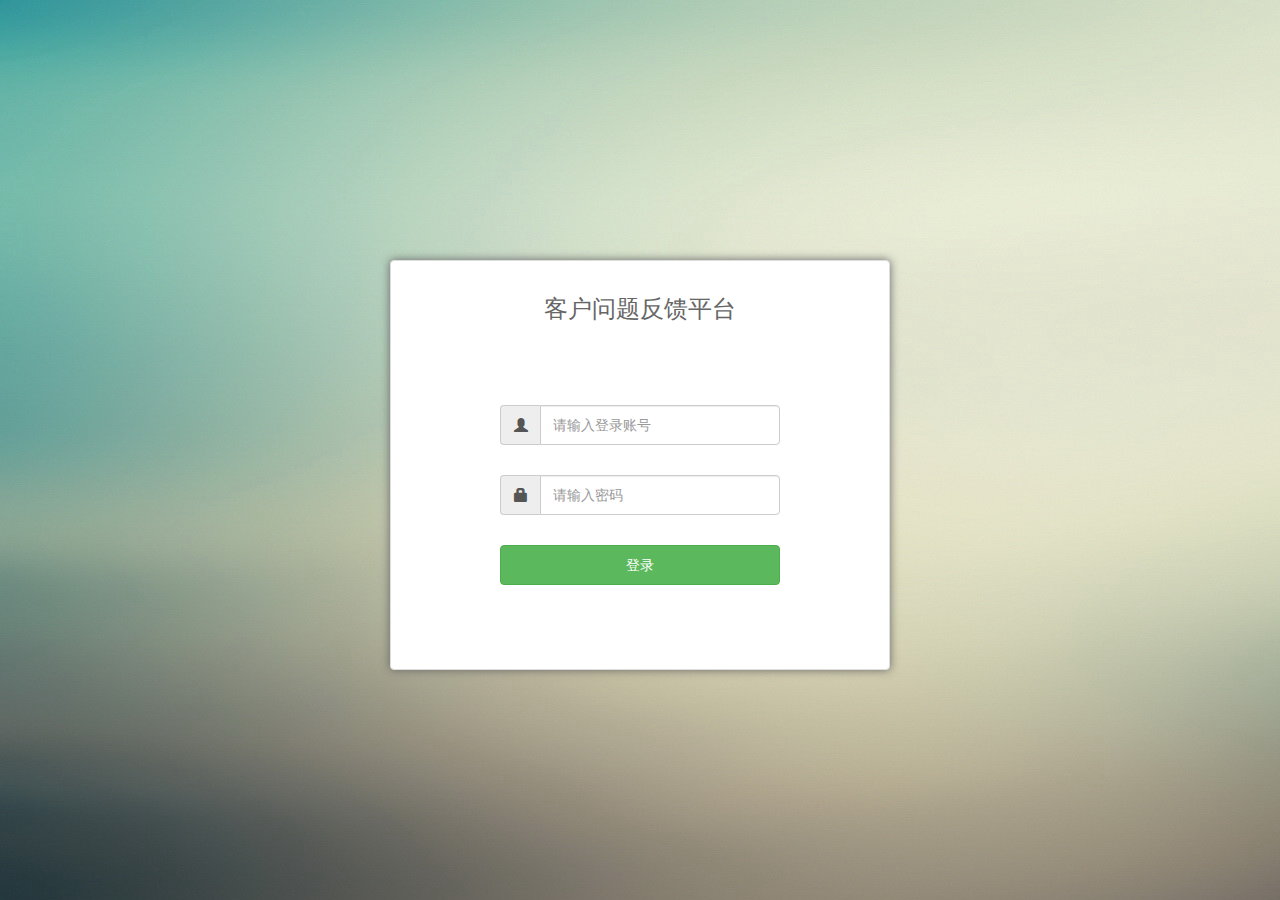
<file: index.html>
<!DOCTYPE html>
<!--[if lt IE 7]>
<html lang="en" ng-app="myApp" class="no-js lt-ie9 lt-ie8 lt-ie7"> <![endif]-->
<!--[if IE 7]>
<html lang="en" ng-app="myApp" class="no-js lt-ie9 lt-ie8"> <![endif]-->
<!--[if IE 8]>
<html lang="en" ng-app="myApp" class="no-js lt-ie9"> <![endif]-->
<!--[if gt IE 8]>
<html lang="en" ng-app="myApp" class="no-js"> <!--<![endif]-->
<html lang="en" ng-app="myApp">
<head>
    <meta charset="UTF-8">
    <meta name="viewport" content="width=device-width, initial-scale=1">
    <link rel="shortcut icon" href="images/logo.jpg" type="image/x-icon"/>
    <link rel="stylesheet" href="styles/lib/bootstrap.css"/>

    <link rel="stylesheet" href="styles/define/define_param.css"/>
    <link rel="stylesheet" href="styles/define/index.css"/>
    <link rel="stylesheet" href="styles/define/modals.css"/>
    <!--<link rel="stylesheet" href="styles/define/style.css"/>-->
    <!--<link rel="stylesheet" href="styles/define/body.css"/>
    <link rel="stylesheet" href="styles/define/navbar.css"/>
    <link rel="stylesheet" href="styles/define/customer_list.css"/>-->

    <script src="js/lib/angular.js"></script>
    <script src="js/lib/angular-ui-router.min.js"></script>
    <script src="js/lib/angular-cookies.js"></script>
    <script src="js/lib/ui-bootstrap-tpls.js"></script>

    <script src="js/service/configure.js"></script>
    <script src="js/service/login.js"></script>
    <script src="js/service/product.js"></script>

    <script src="js/controllers/index.js"></script>
    <script src="js/controllers/admin_product.js"></script>
    <!--<script src="js/controllers/admin.js"></script>-->
    <!--<meta http-equiv="X-UA-Compatible" content="IE=edge">-->
    <!--<meta name="description" content="">-->
    <title>客户问题反馈平台</title>

</head>
<body style="overflow: hidden;background-image: url('images/login_bg.jpg');" ng-controller="AppController">

<div ui-view></div>

</body>
</html>
</file>
<file: styles/define/define_param.css>
/**********控件**********/
/****复选框**********/
.common-check-label {display: inline;}
.common-regular-checkbox {display: none;}
.common-regular-checkbox + .common-check-label {background-color: #fafafa;border: 1px solid #cacece;box-shadow: 0 1px 2px rgba(0,0,0,0.05), inset 0px -15px 10px -12px rgba(0,0,0,0.05);
    padding: 7px;border-radius: 3px;display: inline-block;position: relative;top:5px;}
.common-regular-checkbox + .common-check-label:active, .regular-checkbox:checked + .common-check-label:active {box-shadow: 0 1px 2px rgba(0,0,0,0.05), inset 0px 1px 3px rgba(0,0,0,0.1);}
.common-regular-checkbox:checked + .common-check-label {background-color: #e9ecee;border: 1px solid #adb8c0;color: #99a1a7;
    box-shadow: 0 1px 2px rgba(0,0,0,0.05), inset 0px -15px 10px -12px rgba(0,0,0,0.05), inset 15px 10px -12px rgba(255,255,255,0.1);}
.common-regular-checkbox:checked + .common-check-label:after {content: '\2714';font-size: 12px;position: absolute;top: -2px;left: 3px;color: #5BC0DE;}
/****单选框**********/
.common-radio-label {display: inline;}
.common-regular-radio {display: none;}
.common-regular-radio + .common-radio-label {-webkit-appearance: none;background-color: #fafafa;border: 1px solid #cacece;box-shadow: 0 1px 2px rgba(0,0,0,0.05), inset 0px -15px 10px -12px rgba(0,0,0,0.05);
    padding: 7px;border-radius: 50px;display: inline-block;position: relative;}
.common-regular-radio:checked + .common-radio-label:after {content: ' ';width: 10px;height: 10px;border-radius: 50px;position: absolute;top: 2px;background: #99a1a7;box-shadow: inset 0px 0px 10px rgba(0,0,0,0.3);
    text-shadow: 0px;left: 2px;font-size: 12px;}
.common-regular-radio:checked + .common-radio-label {background-color: #e9ecee;color: #99a1a7;border: 1px solid #adb8c0;box-shadow: 0 1px 2px rgba(0,0,0,0.05), inset 0px -15px 10px -12px rgba(0,0,0,0.05), inset 15px 10px -12px rgba(255,255,255,0.1), inset 0px 0px 10px rgba(0,0,0,0.1);}
.common-regular-radio + .common-radio-label:active, .common-regular-radio:checked + .common-radio-label:active {box-shadow: 0 1px 2px rgba(0,0,0,0.05), inset 0px 1px 3px rgba(0,0,0,0.1);}



/**增加或重写引用样式表中的样式****/
/**增加图标尺寸大小******/
.fa-1_2x{font-size:1.2em}
.fa-1_3x{font-size:1.3em}
.fa-1_4x{font-size:1.4em}
.fa-small{font-size:0.6em}
/***增加文本框尺寸大小******/
.input-xs {height: 25px;padding: 0px 10px;font-size: 11px;line-height: 1.5;border-radius: 3px;}
/**增加bootstrap按扭颜色*****/
/**按扭边框为白色,中间为透明***/    
.btn-white {color: #fff;background:none;border-color: #FFFFFF;}
.btn-white:hover{color:#F0F0F0;}
.btn-white.disabled,
.btn-white[disabled],
fieldset[disabled] .btn-white,
.btn-white.disabled:hover,
.btn-white[disabled]:hover,
fieldset[disabled] .btn-white:hover,
.btn-white.disabled:focus,
.btn-white[disabled]:focus,
fieldset[disabled] .btn-white:focus,
.btn-white.disabled.focus,
.btn-white[disabled].focus,
fieldset[disabled] .btn-white.focus,
.btn-white.disabled:active,
.btn-white[disabled]:active,
fieldset[disabled] .btn-white:active,
.btn-white.disabled.active,
.btn-white[disabled].active,
fieldset[disabled] .btn-white.active {background:none;border-color: #FFFFFF;}
.btn-white .badge {color: #FFFFFF;background:none;}
/**按扭边框无，中间为透明**/
.btn-grey {color: #000000;background:none;}
.btn-grey:hover{color:#00c0ef;}
.btn-grey.disabled,
.btn-grey[disabled],
fieldset[disabled] .btn-white,
.btn-grey.disabled:hover,
.btn-grey[disabled]:hover,
fieldset[disabled] .btn-grey:hover,
.btn-grey.disabled:focus,
.btn-grey[disabled]:focus,
fieldset[disabled] .btn-grey:focus,
.btn-grey.disabled.focus,
.btn-grey[disabled].focus,
fieldset[disabled] .btn-grey.focus,
.btn-grey.disabled:active,
.btn-grey[disabled]:active,
fieldset[disabled] .btn-grey:active,
.btn-grey.disabled.active,
.btn-grey[disabled].active,
fieldset[disabled] .btn-grey.active {background:none;border-color: #FFFFFF;}
.btn-grey .badge {color: #FFFFFF;background:none;}
/**改写缓冲动画****/
.loading-indicator {width: 300px;text-align: center;}
.loading-indicator-overlay {opacity: 0.6;filter: alpha(opacity = 60);}
/***增加搜索框尺寸---小尺寸***************/
.input-group-ssm > .form-control,
.input-group-ssm > .input-group-addon,
.input-group-ssm > .input-group-btn > .btn {height: 25px;padding: 5px 10px;font-size: 10px;line-height: 1.0;border-radius: 2px;}
select.input-group-ssm > .form-control,
select.input-group-ssm > .input-group-addon,
select.input-group-ssm > .input-group-btn > .btn {height: 25px;line-height: 25px;}
textarea.input-group-ssm > .form-control,
textarea.input-group-ssm > .input-group-addon,
textarea.input-group-ssm > .input-group-btn > .btn,
select[multiple].input-group-ssm > .form-control,
select[multiple].input-group-ssm > .input-group-addon,
select[multiple].input-group-ssm > .input-group-btn > .btn {height: auto;}
/****改写tabs样式****************************************/
.ui-tabs .ui-tabs-nav li a {float: left;border: 1px solid #fff;border-bottom: 1px solid #ddd;-webkit-border-radius: 4px 4px 0 0; /* Safari 4 */-moz-border-radius: 4px 4px 0 0; /* Firefox 3.6 */
border-radius: 4px 4px 0 0;padding: 8px 12px;font-weight: normal;text-decoration: none;outline: none;background: none;color:#000000;font-family:Menlo;}
.ui-tabs .ui-tabs-nav li.ui-tabs-active a {border: 1px solid #ddd;border-bottom: 1px solid #fff;background-color: #5BC0DE;color: #FFFFFF;font-weight: bold;}

/**各类参数***/
/*******圆角****************/
.box-radius{border-radius: 3px;}    
/**列偏移*****/
.offset-left--8x{margin-left: -40px;} 
.offset-left--7x{margin-left: -35px;} 
.offset-left--6x{margin-left: -30px;}     
.offset-left--5x{margin-left: -25px;}    
.offset-left--4x{margin-left: -20px;}
.offset-left--3x{margin-left: -15px;}
.offset-left--2x{margin-left: -10px;}
.offset-left--1x{margin-left: -5px;}
.offset-left-1x{margin-left: 5px;}
.offset-left-2x{margin-left: 10px;}
.offset-left-3x{margin-left: 15px;}
.offset-left-4x{margin-left: 20px;}
.offset-left-5x{margin-left: 25px;}
.offset-left-6x{margin-left: 30px;}
.offset-left-7x{margin-left: 35px;}
.offset-left-8x{margin-left: 40px;}
.offset-left--5p{margin-left: -5%;}
.offset-left--4p{margin-left: -4%;}
.offset-left--3p{margin-left: -3%;}
.offset-left--2p{margin-left: -2%;}
.offset-left--1p{margin-left: -1%;}
.offset-left-1p{margin-left: 1%;}
.offset-left-2p{margin-left: 2%;}
.offset-left-3p{margin-left: 3%;}
.offset-left-4p{margin-left: 4%;}
.offset-left-5p{margin-left: 5%;}
.offset-left-6p{margin-left: 6%;}
.offset-left-7p{margin-left: 7%;}
.offset-right-1x{margin-right: 5px;}
.offset-right-2x{margin-right: 10px;}
.offset-right-3x{margin-right: 15px;}
.offset-right-4x{margin-right: 20px;}
.offset-right-5x{margin-right: 25px;}
.offset-right-6x{margin-right: 30px;}
.offset-right-7x{margin-right: 35px;}
.offset-right-8x{margin-right: 40px;}
.offset-right--8x{margin-right: -40px;}
.offset-right--7x{margin-right: -35px;}
.offset-right--6x{margin-right: -30px;}
.offset-right--5x{margin-right: -25px;}
.offset-right--4x{margin-right: -20px;}
.offset-right--3x{margin-right: -15px;}
.offset-right--2x{margin-right: -10px;}
.offset-right--1x{margin-right: -5px;}
.offset-top--8x{margin-top: -40px;}
.offset-top--7x{margin-top: -35px;}
.offset-top--6x{margin-top: -30px;}
.offset-top--5x{margin-top: -25px;}
.offset-top--4x{margin-top: -20px;}
.offset-top--3x{margin-top: -15px;}
.offset-top--2x{margin-top: -10px;}
.offset-top--1x{margin-top: -5px;}
.offset-top-1x{margin-top: 5px;}
.offset-top-2x{margin-top: 10px;}
.offset-top-3x{margin-top: 15px;}
.offset-top-4x{margin-top: 20px;}
.offset-top-5x{margin-top: 25px;}
.offset-top-6x{margin-top: 30px;}
.offset-top-7x{margin-top: 35px;}
.offset-top-8x{margin-top: 40px;}
.offset-top-1p{margin-top: 1%;}
.offset-top-2p{margin-top: 2%;}
.offset-top-3p{margin-top: 3%;}
.offset-top-4p{margin-top: 4%;}
.offset-top-5p{margin-top: 5%;}
.offset-top-6p{margin-top: 6%;}
.offset-top-7p{margin-top: 7%;}
.offset-top-8p{margin-top: 8%;}
.offset-top-9p{margin-top: 9%;}
.offset-top-10p{margin-top: 10%;}
.offset-top-11p{margin-top: 11%;}
.offset-top-12p{margin-top: 12%;}
.offset-top-13p{margin-top: 13%;}
.offset-top-14p{margin-top: 14%;}
.offset-top-15p{margin-top: 15%;}
.offset-top-16p{margin-top: 16%;}
.offset-top-17p{margin-top: 17%;}
.offset-top-18p{margin-top: 18%;}
.offset-top-19p{margin-top: 19%;}
.offset-top-20p{margin-top: 20%;}
.offset-bottom-1x{margin-bottom: 5px;}
.offset-bottom-2x{margin-bottom: 10px;}
.offset-bottom-3x{margin-bottom: 15px;}
.offset-bottom-4x{margin-bottom: 20px;}
.offset-bottom--4x{margin-bottom: -20px;}
.offset-bottom--3x{margin-bottom: -15px;}
.offset-bottom--2x{margin-bottom: -10px;}
.offset-bottom--1x{margin-bottom: -5px;}
.offset-bottom-1p{margin-bottom: 1%;}
.offset-bottom-2p{margin-bottom: 2%;}
.offset-bottom-3p{margin-bottom: 3%;}
.offset-bottom-4p{margin-bottom: 4%;}
.offset-bottom-5p{margin-bottom: 5%;}
.offset-bottom-6p{margin-bottom: 6%;}
.offset-bottom-7p{margin-bottom: 7%;}
.offset-bottom-8p{margin-bottom: 8%;}
.offset-bottom-9p{margin-bottom: 9%;}
.offset-bottom-10p{margin-bottom: 10%;}
.offset-bottom-11p{margin-bottom: 11%;}
.offset-bottom-12p{margin-bottom: 12%;}
.offset-bottom-13p{margin-bottom: 13%;}
.offset-bottom-14p{margin-bottom: 14%;}
.offset-bottom-15p{margin-bottom: 15%;}
.offset-bottom-16p{margin-bottom: 16%;}
.offset-bottom-17p{margin-bottom: 17%;}
.offset-bottom-18p{margin-bottom: 18%;}
.offset-bottom-19p{margin-bottom: 19%;}
.offset-bottom-20p{margin-bottom: 20%;}
/**链接****/
.grey:hover{color:#000000;}
.link-default:hover,.link-default:active,.link_defalut:focus{text-decoration: none;outline:none;border: none;}
.link-red:hover,.link-red:active,.link-red:focus{color:#F56954;text-decoration: none;outline:none;border: none;}    
/**前景色*****/
.black{color:#000000;}
.grey-black{color:#5A5A6A;}
.grey{color:#D4E6F0;}
.grey-black2{color:#ADADAD;}
.white{color: #FFFFFF;}
.blue{color:#3399FF;}
.light-blue{color:#00c0ef;}
.red{color:#F56954;}
.dark-yellow{color:#BEAD16;}
.gold-yellow {color: #808000;}
.green{color: #00a65a;}
.dark-green{color:#00BB00}
.orange{color: #FF7300;}
.cyan{color:#5BC0DE;}
/**背景色****/
.bg-gray {background-color: #eaeaec;}
.bg-gray0{background-color: #F6F6F6;}
.bg-gray1{background-color: #f5f5f5;}
.bg-gray2{background-color: #D0D0D0;}
.bg-grey-black{background-color: #5A5A6A;}
.bg-black {background-color: #222222;}
.bg-red {background-color: #f56954;}
.bg-yellow {background-color: #FFD306;}
.bg-gold-yellow{background-color: #C6A300;}
.bg-cyan {background-color: #00c0ef;}
.bg-deep-cyan{background-color: #5BC0DE;}
.bg-blue {background-color: #0073b7;}
.bg-blue2 {background-color: #267DCA;}
.bg-light-blue {background-color: #3c8dbc;}
.bg-green {background-color: #00a65a;}
.bg-light-green {background-color: #02DF82;}
.bg-shallow-green{background-color: #D2FFEC;}
.bg-navy {background-color: #001f3f;}
.bg-teal {background-color: #39cccc;}
.bg-olive {background-color: #3d9970;}
.bg-lime {background-color: #01ff70;}
.bg-orange {background-color: #F0AD4E;}
.bg-fuchsia {background-color: #f012be;}
.bg-purple {background-color: #932ab6;}
.bg-maroon {background-color: #85144b;}
.bg-white{background-color: #FFFFFF;}
/**图片样式******/
.img-default{border:none;outline: none;}
/**字体大小*******/
.font-8{font-size: 8px;}    
.font-9{font-size: 9px;}    
.font-10{font-size: 10px;}
.font-11{font-size: 11px;}
.font-12{font-size: 12px;}
.font-13{font-size: 13px;}
.font-14{font-size: 14px;}
.font-15{font-size: 15px;}
.font-16{font-size: 16px;}
.font-17{font-size: 17px;}
.font-18{font-size: 18px;}
.font-19{font-size: 19px;}
.font-20{font-size: 20px;}
.font-21{font-size: 21px;}
.font-22{font-size: 22px;}
.font-23{font-size: 23px;}
.font-24{font-size: 24px;}
.font-25{font-size: 25px;}
.font-26{font-size: 26px;}
.font-27{font-size: 27px;}
.font-28{font-size: 28px;}
/***字体加粗程度*****/
.font-normal{font-weight: normal;}
.font-bold{font-weight: bold;}
.font-bolder{font-weight: bolder;}
/***字体风格*******/
.font-italic{font-style:italic}
/***字体样式******/
.font-st{font-family: 宋体;}
.font-Copperplate{font-family:"Agency FB"}
.font-Antiqua{font-family: "Book Antiqua"}
/**容器边缘颜色***/
.box-default{border:1px solid #c1c1c1;}
.box-blue{border:1px solid #3c8dbc;}
.box-info {border:1px solid #00c0ef;}
.box-info-top {border-top-color: #00c0ef;}
.box-primary {border-top-color: #3c8dbc;}
.box-danger {border-top-color: #f56954;}
.box-warning {border-top-color: #f39c12;}
.box-success {border-top-color: #00a65a;}
.box-message{border-top-color: #C6A300;}
/**控件宽度***/
.box-input-3x{width: 30px;}
.box-input-4x{width: 40px;}
.box-input-5x{width: 50px;}
.box-input-6x{width: 60px;}
.box-input-7x{width: 70px;}
.box-input-8x{width: 80px;}
.box-input-9x{width: 90px;}
.box-input-10x{width: 100px;}
.box-input-11x{width: 110px;}
.box-input-12x{width: 120px;}
.box-input-13x{width: 130px;}
.box-input-14x{width: 140px;}
.box-input-15x{width: 150px;}
.box-input-16x{width: 160px;}
.box-input-17x{width: 170px;}
.box-input-18x{width: 180px;}
.box-input-19x{width: 190px;}
.box-input-20x{width: 200px;}
.box-input-21x{width: 210px;}
.box-input-22x{width: 220px;}
.box-input-23x{width: 230px;}
.box-input-24x{width: 240px;}
.box-input-25x{width: 250px;}
.box-input-26x{width: 260px;}
.box-input-27x{width: 270px;}
.box-input-28x{width: 280px;}
.box-input-29x{width: 290px;}
.box-input-30x{width: 300px;}
.box-input-31x{width: 310px;}
.box-input-32x{width: 320px;}
.box-input-33x{width: 330px;}
.box-input-34x{width: 340px;}
.box-input-35x{width: 350px;}
.box-input-36x{width: 360px;}
.box-input-37x{width: 370px;}
.box-input-38x{width: 380px;}
.box-input-39x{width: 390px;}
.box-input-40x{width: 400px;}
.box-input-41x{width: 410px;}
.box-input-42x{width: 420px;}
.box-input-43x{width: 430px;}
.box-input-44x{width: 440px;}
.box-input-45x{width: 450px;}
.box-input-46x{width: 460px;}
.box-input-47x{width: 470px;}
.box-input-48x{width: 480px;}
.box-input-49x{width: 490px;}
.box-input-50x{width: 500px;}
.box-input-51x{width: 510px;}
.box-input-52x{width: 520px;}
.box-input-53x{width: 530px;}
.box-input-54x{width: 540px;}
.box-input-55x{width: 550px;}
.box-input-56x{width: 560px;}
.box-input-57x{width: 570px;}
.box-input-58x{width: 580px;}
.box-input-59x{width: 590px;}
.box-input-60x{width: 600px;}
.box-input-61x{width: 610px;}
.box-input-62x{width: 620px;}
.box-input-63x{width: 630px;}
.box-input-64x{width: 640px;}
/***禁止调整文本框体大小***/
.noadjustTextarea{resize: none;}
/**列表去点********/
.ul-nonePt{list-style: none;}
/**内容分割线*****/
.content-divider{height: 1px;overflow: hidden;border-top-color: #E0E0E0;border-top-style:solid;border-top-width:1px;background-color: #e5e5e5;}
/***形状****/
/**菱形*/
.rhombus{width: 10px;height: 10px;-webkit-transform-origin: 0 100%;-moz-transform-origin: 0 100%;-o-transform-origin: 0 100%;-ms-transform-origin: 0 100%;transform-origin: 0 100%;-webkit-transform:rotate(-45deg);-moz-transform:rotate(-45deg);-o-transform:rotate(-45deg);-ms-transform:rotate(-45deg);transform:rotate(-45deg);}
/***隐藏********/
.showOff{visibility: hidden;}
/***不显示******/
.nodisplay{display:none;}
/***手形*******/
.handPoint{cursor: pointer;}
/***箭头形*******/
.defaultPoint{cursor: default;}
/****不改变背景色***/
.nochangebg,.nochangebg:hover{background:#FFFFFF;}
/***内容居中****/
.box-mid{text-align: center;}
/*****自定义小容器样式********/
.box-border-gray{margin-right: 5px;padding: 0 2px 2px 3px;-webkit-border-radius: 3px;border-radius: 3px;background: #ADADAD;color: #FFFFFF;-webkit-box-sizing: content-box;-moz-box-sizing: content-box;box-sizing: content-box;-o-text-overflow: ellipsis;text-overflow: ellipsis;-webkit-box-shadow: none;box-shadow: none;text-shadow: none;-webkit-transition: none;-moz-transition: none;-o-transition: none;transition: none;-webkit-transform: none;transform: none;-webkit-transform-origin: 50% 50% 0;transform-origin: 50% 50% 0;}
</file>
<file: styles/define/index.css>
*{  padding: 0;  margin:0;  outline:none; }
body{
    /*background: url(../../images/login_bg.jpg) no-repeat center top / cover;*/
    /*background-attachment: fixed;*/
    background-color: #cccccc;
    font-family: '微软雅黑', sans-serif;
    font-size: 14px;
    font-weight: normal;
    color: #888;
    line-height: 30px;
    text-align: center;
}
a{-webkit-transition:all 0.2s linear;-moz-transition:all 0.2s linear;-o-transition:all 0.2s linear;transition:all 0.2s linear;}
a:hover{-webkit-transition:all 0.2s linear;-moz-transition:all 0.2s linear;-o-transition:all 0.2s linear;transition:all 0.2s linear;cursor: pointer}
::-webkit-input-placeholder { /* WebKit browsers */
    color:    #A9A9A9;
}
:-moz-placeholder { /* Mozilla Firefox 4 to 18 */
    color:    #A9A9A9;
    opacity:  1;
}
::-moz-placeholder { /* Mozilla Firefox 19+ */
    color:    #A9A9A9;
    opacity:  1;
}
:-ms-input-placeholder { /* Internet Explorer 10+ */
    color:    #A9A9A9;
}
.required{
    color: red;
}
#loginBox input{
    height: 40px;
}
#loginBox .input-group{
    margin-bottom: 30px;
}
.loginWarn-info{
    float: left;
    margin-left: 160px;
    margin-top: -35px;
}
.warn-info{
    text-align: left;
}
.warn-info, .warn-info i{
     color: #FF7300;
     font-size: 12px;
 }
.warn-info2{
    text-align: left;
    display: block;
    top: 30px;
    left: -130px;
}
.warn-info2, .warn-info2 i{
     color: #FF7300;
     font-size: 12px;
 }
.warn-info3{
    left: -300px;
    top: 100px;
}
.warnPro-info{
    text-align: left;
    display: block;
    top: -30px;
    left: -130px;
}
.warnPro-info, .warnPro-info i{
    color: #FF7300;
    font-size: 12px;
}
.center-block{
    box-shadow: 0 0 10px #666;
}
.form-top-center {
    width: 100%;
    height: 90px;
    padding-top: 15px;
    color: #ddd;
    text-align: center;
}
.form-top-center h3 {
    color: #666;
}
#nav-content{
    width: 1190px;
    margin: 0 auto;
}
.navbar{
    background-color: #127e8b;
    height: 45px;
    border-radius: 0;
    margin-bottom: 0;
    box-shadow: 0 0 5px #000;
    -o-box-shadow: 0 0 5px #000;
    -moz-box-shadow: 0 0 5px #000;
    -webkit-box-shadow:  0 0 5px #000;
}
.navbar-header{
    position: relative;
    /*width: 330px;*/
    top: 10px;
    left: 20px;
}
.navbar-header a{
    font-size: 20px;
    color: #FFFFFF;
}
.navbar-brand{
    height:45px;
    padding: 0;
}
.navbar-nav{
    /*width: 770px;*/
    float: right;
}
.navbar-nav>li>a{
    width: 115px;
    height: 49px;
    margin: 0 15px;
    font-size: 16px;
    padding: 13px 22px;
    color: #bbb;
    text-align: center;
}
.navbar-nav>li>a:hover{
    background-color: #127e8b;
    color: #FFFFFF;
}
#thisclass{
    background-color: #075670;
    color: #FFFFFF;
}
#thisActive{
    background-color: #127e8b;
    color: #FFFFFF;
}
.navbar-nav .dropdown{
    display: block;
    margin-left: 15px;
    cursor: pointer ;
    width: 115px;
    background-color: #075670;
    list-style: none;
    box-shadow: 0 1px 1px #000;
    -o-box-shadow: 0 1px 1px #000;
    -moz-box-shadow: 0 1px 1px #000;
    -webkit-box-shadow:  0 1px 1px #000;
}
#myCenter{
    float: right;
}
.pointer{
    display: block;
    cursor: pointer;
    text-overflow: ellipsis;
    overflow: hidden;
}
.pointer i{
    display:block;
    font-style: normal;
    width: 72px;
    height: 23px;
    overflow: hidden;
    text-overflow: ellipsis
}
.caret{
    position: relative;
    top: -6px
}
.navbar-nav .dropdown li a{
    font-family: '微软雅黑';
    color: #FFFFFF;
    height: 40px;
    line-height: 40px;
    text-decoration: none;
}
.dropdown-right{
    left: 90px;
}

.admin-list-section, .edit_admin_section{
    padding: 26px 15px;
}
.container-fluid{
    width: 1210px;
    padding: 0;
    box-shadow: 0 0 4px #666e80;
    background-color: #FFFFFF;
    border-radius:  5px;
}
.add_product{
    background-color: #5bc0de;
    border-color: #46b8da;
}
.add_product:hover{
    background-color: #55b0de;
    border-color: #55b0de;
}
.refresh_product{
    background-color: #cced46;
}
.refresh_product:hover{
    background-color: #c7e048;
}
.refresh_product:active:hover{
    background-color: #c7e048;
}
.add_product, .refresh_product{
    width: 100px;
    line-height: 30px;
    margin: 17px 0 0 20px;
    float: left;
    border-radius: 4px;
    cursor: pointer;
}
.add_product a, .refresh_product a{
    text-decoration: none;
    color: #fff;
    cursor: pointer;
    font-size: 16px;
}
.cus-search{
    height: 45px;
    width: 330px;
    float: right;
    margin-right: 20px;
    padding: 17px 0;
}
.input-search{
    border-color: #444;
}
.btn-search{
    width: 55px;
    background-color: #444;
    outline: none;
    margin-top: -2px;
    color: #FFFFFF;
}
.btn-search:focus{
    outline: none;
}

table.admin_table{
    width: 1170px;
    margin: 0 auto;
    table-layout:fixed;
}
.admin_table>thead>tr{
    height: 45px;
}
.admin_table>thead>tr>th{
    text-align: center;
    font-size: 14px;
    font-weight: 300;
    background-color: #ddebe3;
    border: 1px solid #d9e3ef;
}

.admin_table>tbody .admin_table_rightTd input{
    font-size: 12px;
    cursor: pointer;
    width: 60px;
    height: 25px;
    padding: 3px 5px;
}
.admin_table>tbody>tr{
    height: 40px;
}
.admin_table>tbody>tr>td{
    height: 40px;
    font-size: 14px;
    border: 1px solid #d9e3ef;
    padding: 5px;
    overflow: hidden;
    text-overflow: ellipsis;
    word-break:break-all;
    white-space:nowrap;
}
.admin_table>tbody tr{
    background-color: #FFFFFF;
}
.admin_table>tbody tr:nth-child(even){
    background-color: #fafafa;
}
#admin_list_table:hover,  #admin_list_table2:hover{
    background-color: #f0f0f0;
}
.table-foot{
    height: 70px;
    padding: 20px;
    background-color: #FFFFFF;
    border-radius: 0 0 5px 5px;
}
.table-head{
    height: 70px;
    background-color: #FFFFFF;
    border-radius: 5px 5px 0 0;
}
.table-head2{
    height: 70px;
    background-color: #FFFFFF;
    /*border-radius: 5px 5px 0 0;*/
}
.edit_admin_section form{
    padding: 60px;
    margin: 0 auto;
    background-color: #FFFFFF;
    width: 1210px;
    box-shadow: 0 0 5px #666e80;
    -o-box-shadow: 0 0 5px #666e80;
    -moz-box-shadow: 0 0 5px #666e80;
    -webkit-box-shadow: 0 0 5px #666e80;
    border-radius: 5px;
}
.edit_admin_section form label.control-label{
    padding-top: 0;
    font-weight: 300;
}
.edit_admin_section form input, .edit_admin_section form textarea{
    width: 343px;
    float: left;
    margin-bottom: 10px;
}
.addClientAccountBottom{
    width: 380px;
    margin: 50px auto;
}
#save2, #cancel2, #save3, #cancel3{
    margin-top: 0;
    width: 160px;
}
#save2, #save3{
    margin-left: 23px;
}
a.glyphicon-edit, a.glyphicon-trash{
    color: #999;
    text-decoration: none;
}
a.glyphicon-edit:hover, a.glyphicon-trash:hover{
    color: #555;
    text-decoration: none;
    cursor: pointer;
}

.choose-book{
    width: 50px;
    text-align: center;
    height: 32px;
    line-height: 32px;
    position: relative;
    overflow:hidden;
    display: inline-block;
    /*left: -100px;*/
    /*right: 94px;*/
    text-decoration: none;
    color: #888;
}
.choose-book input{
    position: absolute;
    opacity: 0;
}
.choose-book, .file-name{
    border: 1px solid #cccccc;
    border-radius: 4px;
    height: 34px;
}
.file-name{
    padding: 6px 12px;
}
.fileState{
    padding: 0;
    width: 343px;
    height: 75px;
    border: 1px solid #cccccc;
    margin-bottom: 20px;
    border-radius: 4px;
}
.fileState table{
    font-size: 12px;
}
.fileState>table>thead>tr>th{
    font-weight: normal;
    text-align: center;
}

/******************************/
textarea.text-describe{
    resize: none;
}
.btn-grey{
    background-color: #ccc;
    border-color: #ccc;
    color: #FFFFFF;
}
.btn-grey:hover{
    color: #FFFFFF;
    background-color: #c0c0c0;
}
.btn-grey:active{

    background-color: #c5c5c5;
}


/**************************/

#content1, #content2{
    /*padding: 0;*/
}
#content1{
    background-color: #ffffff;
}
.tabs {
    float: none;
    list-style: none;
    position: relative;
    text-align: left;
}
.tabs li {
    float: left;
    display: block;
}
.tabs input[type="radio"] {
    position: absolute;
    display: none;
}
.tabs label {
    width:595px;
    display: block;
    padding: 14px 21px;
    font-size: 20px;
    font-weight: normal;
    text-align: center;
    cursor: pointer;
    position: relative;
    top: 4px;
    -webkit-transition: all 0.4s ease-in-out;
    -moz-transition: all 0.4s ease-in-out;
    -o-transition: all 0.4s ease-in-out;
    transition: all 0.4s ease-in-out;
}
.tabs .tab-content {
    width: 1210px;
    background-color: #FFFFFF;
    z-index: 2;
    display: none;
    overflow: hidden;
    font-size: 17px;
    line-height: 25px;
    position: absolute;
    left: 0;
}
.tabs [id^="tab"]:checked + label {
    border-bottom: 2px solid #888;
    color: #888;
}
.tabs [id^="tab"]:checked ~ [id^="tab-content"] {
    display: block;
}
#add_saleAccount{
    background-color: #FFFFFF;
}
#accountTableContainer{
    width: 1210px;
    padding: 0;
    /*box-shadow: 0 0 4px #666e80;*/
    background-color: #FFFFFF;
    box-shadow: none;
    border-radius: 0;
}

#active1, #active2,  #active11, #active12, .activeAll{
    width: 20px;
    height: 20px;
    line-height: 20px;
    float: left;
    cursor: pointer;
}
.active {
    font-weight: normal;
    font-size: 14px;
    text-align: left;
    cursor: pointer;
}
#editMyItem{
    border: 1px solid #cccccc;
    width: 97%;
    margin: 0 auto;
    padding: 30px;
}
#editMyItem p{
    overflow: hidden;
    text-overflow: ellipsis;
}
.my-info{
    height: 31px;
    text-align: center;
    margin: 5px auto 0;
    border-bottom: 1px solid #cccccc;
}
.myWarn-info{
    float: left;
    margin-left: 370px;
    margin-top: -25px;
    height: 20px;
    line-height: 20px;
}
.form-group strong{
    font-size: 18px;
}
.table-left{
    /*width: 40%;*/
}
.table-right{
    /*width: 40%;*/
    float: right;
    border-left: 1px solid #eeeeee;
}
.edit_admin_section form input[type=checkbox]{
    width: 14px;
    margin: 0 15px;
    height: 16px;
    line-height: 16px;
}
#select, #select11{
    width: 343px;
    margin-bottom: 10px;
}
.product-list{
    border: 1px solid #cccccc;
    border-radius: 4px;
    width: 343px;
    padding: 15px;
    margin-bottom: 10px;
    table-layout: fixed;
}
.product-list tr{
    width: 343px;
    height: 16px;
    border-radius: 4px;
}
.product-list tr td{
    border: 1px solid #cccccc;
    overflow: hidden;
    text-overflow: ellipsis;
    word-break:break-all;
    white-space:nowrap;
}
.product-list input{
    cursor: pointer;
}
.product-name{
    width: 298px;
    height: 16px;
    text-align: left;
    padding-left: 15px;
    font-weight: normal;
}
.product-name label{
    cursor: pointer;
    display: inline-block;
    vertical-align: middle;
    font-weight: normal;
    width: 282px;
    overflow: hidden;
    text-overflow: ellipsis;
}
#editAttachmentName{
    cursor: pointer;
}


/***************** 分页 **********************/
.pagination{
    margin: 0;
    float: left;
}
.pagination > .active > a,
.pagination > .active > span,
.pagination > .active > a:hover,
.pagination > .active > span:hover,
.pagination > .active > a:focus,
.pagination > .active > span:focus{
    background-color: #127e8b;
    border-color: #127e8b;
}
.pagination > li > a, .pagination > li > span{
    color: #127e8b;
}
#pageSel{
    width: 50px;
    height: 34px;
    border: 1px solid #dddddd;
    border-radius: 4px;
    float: left;
    margin-left: 20px;
    cursor: not-allowed;
}
/***************** 分页 end **********************/

/***************** radio **********************/

.switch {
    font: 14px Helvetica, Arial, sans-serif;
    text-transform: uppercase;
    position: relative;
    margin: 4px 0;
    height: 26px;
    width: 105px;
@include border-radius(3px);
@include background-clip(padding-box);
    background-color: #cccccc;
    border-radius: 4px;
    border: 1px solid #cccccc;
@include background-image(linear-gradient(bottom, rgba(255, 255, 255, .07) 0%, rgba(0, 0, 0, .07) 100%));
}

.switch-label {
    position: relative;
    z-index: 2;
    float: left;
    width: 50px;
    line-height: 24px;
    color: #FFFFFF;
    font-size: 14px;
    font-weight: normal;
    letter-spacing: 1px;
    text-align: center;
    cursor: pointer;
}

.switch-label-off {
    padding-left: 2px;
}

.switch-label-on {
    padding-right: 2px;
}

.switch-input {
    display: none;
}

.switch-input:checked + .switch-label {
    color: #fff;
    -webkit-transition: 500ms cubic-bezier(0.075, 0.820, 0.165, 1.000);
    -moz-transition: 500ms cubic-bezier(0.075, 0.820, 0.165, 1.000);
    -ms-transition: 500ms cubic-bezier(0.075, 0.820, 0.165, 1.000);
    -o-transition: 500ms cubic-bezier(0.075, 0.820, 0.165, 1.000);
    transition: 500ms cubic-bezier(0.075, 0.820, 0.165, 1.000);
    -webkit-transition-timing-function: cubic-bezier(0.075, 0.820, 0.165, 1.000);
    -moz-transition-timing-function: cubic-bezier(0.075, 0.820, 0.165, 1.000);
    -ms-transition-timing-function: cubic-bezier(0.075, 0.820, 0.165, 1.000);
    -o-transition-timing-function: cubic-bezier(0.075, 0.820, 0.165, 1.000);
    transition-timing-function: cubic-bezier(0.075, 0.820, 0.165, 1.000);
}

.switch-input:checked + .switch-label-on ~ .switch-selection {
    left: 50px;
}

.switch-selection {
    display: block;
    position: absolute;
    z-index: 1;
    top: 2px;
    left: 3px;
    width: 50px;
    height: 20px;
    border-radius: 4px;
@include border-radius(2px);
@include background-clip(padding-box);
    background-color: #127e8b;
    -webkit-transition: 500ms cubic-bezier(0.075, 0.820, 0.165, 1.000);
    -moz-transition: 500ms cubic-bezier(0.075, 0.820, 0.165, 1.000);
    -ms-transition: 500ms cubic-bezier(0.075, 0.820, 0.165, 1.000);
    -o-transition: 500ms cubic-bezier(0.075, 0.820, 0.165, 1.000);
    transition: 500ms cubic-bezier(0.075, 0.820, 0.165, 1.000);
    -webkit-transition-timing-function: cubic-bezier(0.075, 0.820, 0.165, 1.000);
    -moz-transition-timing-function: cubic-bezier(0.075, 0.820, 0.165, 1.000);
    -ms-transition-timing-function: cubic-bezier(0.075, 0.820, 0.165, 1.000);
    -o-transition-timing-function: cubic-bezier(0.075, 0.820, 0.165, 1.000);
    transition-timing-function: cubic-bezier(0.075, 0.820, 0.165, 1.000);
}
/***************** radio end **********************/
</file>
<file: styles/define/modals.css>
.modal-dialog {
    margin-top: 150px;
    width: 457px;
}
#modal_addSaleList, #modal_addContract{
    width: 457px;
    margin: 0 auto;
}
#myModalLabel, #myModalLabel2{
    height:55px;
    background-color: #1f8c94;
    /*border-bottom: 1px solid #e5e5e5;*/
    margin-bottom: 36px;
    border-radius: 5px 5px 0 0;
}
#myModalLabel p, #myModalLabel2 p{
    padding: 12px 20px;
    font-size: 16px;
    color: #fff;
}
span.glyphicon-remove{
    cursor: pointer;
}
.addBtn{
    height:46px;
    border-top: none;
    margin-top: 34px;
    border-radius: 0 0 5px 5px;
}
.addBtn .btn{
    margin-top: 8px;
    margin-right: 24px;
    padding-top: 5px;
    width: 103px;
    height:32px;
    float: right;
    /*font-size: 18px;*/
    border-radius: 2px;
    color: #FFFFFF;
}
.addBtn .btn:focus{
    outline: none;
}
.addBtn .btn-right{
    background-color: #e43c59;
}
.addBtn #btn-left{
    margin-top: 5px;
    margin-left: 26px;
    padding-top: 2px;
    width: 92px;
    height:26px;
    float: left;
    font-size: 14px;
    border-radius: 4px;
    background-color: #449d44;
    color: #FFFFFF;
}
.addBtn #btn-left2{
    margin-top: 5px;
    margin-left: 26px;
    padding-top: 2px;
    width: 92px;
    height:26px;
    float: left;
    font-size: 14px;
    border-radius: 4px;
    background-color: #449d44;
    color: #FFFFFF;
}
#close_modal, #close_modal2{
    display: block;
    position: absolute;
    top: 10px;
    right: 20px;
}
#close_modal a span, #close_modal2 a span{
    color: #FFFFFF;
}
#close_modal a span:hover, #close_modal2 a span:hover{
    color: #ccc;
}
tbody{
    margin-top: 20px;
    margin-bottom: 20px;
}
tbody tr{
    /*margin-bottom: 22px;*/
    height: 54px;
}
tbody tr td input, tbody tr td select{
    width: 302px;
    line-height: 31px;
    height: 31px;
    font-size: 14px;
    border:1px solid #ccc;
    border-radius: 4px;
    padding:0 17px;
}
tbody tr td.tab_head{
    text-align: right;
    font-size: 14px;
    height: 14px;
    line-height: 14px;
    width: 110px;
    margin: 7px 29px;
    /*margin-bottom: 22px;*/
    /*padding-top: 0;*/
}
tbody tr td.tab_describe{
    vertical-align: top;
    padding-top: 20px;
}
tbody tr td.tab_check{
    text-align: right;
    font-size: 16px;
    height: 31px;
    width: 300px;
    margin-bottom: 7px;
    padding-top: 0;
}
tbody tr td.tab_info{
    text-align: center;
    font-size: 16px;
    height: 16px;
    line-height: 16px;
    width: 455px;
}
tbody tr td.tab_time{
    text-align: center;
    font-size: 14px;
    color: #FF7300;
    height: 14px;
    line-height: 14px;
    width: 455px;
}
tbody tr td>textarea{
    width: 302px;
    padding: 0 15px;
    border: 1px solid #ccc;
    border-radius: 4px;
    margin-top: 11px;
    resize: none;
}
.tab_content{
    font-size: 16px;
    padding-left: 17px;
}
/*.ck_right{*/
/*float: right;*/
/*}*/
.ck_left{
    float: left;
    padding-left: 17px;
}
.ck_td{
    /*padding-right: 300px;*/
    padding-left: 17px;
    font-size: 16px;
}
.tdName{
    width:120px;
    text-align: right;
}
.tdValue{
    width: 475px;
    text-align: left;
}

.addMoney_table{width:500px;margin: 10px auto 0;}
.addMoney_table tr{height:26px;}
.addMoney_table tr td{font-size: 16px;}
.addMoney_table_content_up{border-top: 1px solid #d9e3ed;}
.addMoney_table_content_down td span{margin-left:22%}
.addMoney_table_content_up,.addMoney_table_content_down{height:35px;/*width:500px;margin: 0 10px;*/}

.addMoney_table_content_up td>span{
    color: #e43c59;
}
/*.addMoney_time{*/
    /*color: #b4bdcc;*/
/*}*/
.chase_table{
    /*border-top: 1px solid #d9e3ed;*/
    background-color: #f3f3f3;
}
.chase_head{
    text-align: right;
    font-size: 16px;
    height: 31px;
    width: 85px;
    margin-top: 7px;
}
.chase_head_left, .chase_body{
    padding-top: 10px;
}
.form1{
    margin-top: 15px;
    border-top: 1px solid #d9e3ed;
    background-color: #f3f3f3;
    border-radius: 0 0 5px 5px;
}
.btn-confirm, .btn-cancel{
    width: 160px;
    height: 40px;
    margin: 0 33px 33px 33px;
}
.btn-grey{
    background-color: #ccc;
    border-color: #ccc;
}
.required{
    color: red;
}
.tempWarn-info{
    float: left;
    margin-left: 120px;
    margin-top: -185px;
}
.tempWarn-info2{
    float: left;
    margin-left: 120px;
}
.tempWarn-info3{
    float: left;
    margin-left: 120px;
    margin-top: -15px;
}
.tempWarn-info4{
    float: left;
    margin-left: 120px;
    margin-top: -130px;
}
</file>
<file: styles/define/body.css>
*{
    font-family: "Helvetica Neue","Microsoft Yahei", Helvetica, Arial, sans-serif;
    font-size: 18px;
    color: #727e8a;
}
body,section{
    background-color: #f0f0f0;
}
.red_e59{
    color: #333;
}
.green{
    color: #03d708;
}

/*查看详情按钮*/
.detail_link{
    text-decoration: none;
    color: #7bb3fe;
}
.detail_link:hover{
    text-decoration: none;
    color: #2c86fe;
}
/*面包屑导航右侧按钮*/
.btn-empty-red{
    float: right;
    width: 104px;
    height: 36px;
    line-height: 32px;
}
.btn-empty-red  a{
    display: block;
    text-decoration: none;
    color: #333;
    font-size: 18px;
    cursor: pointer;
    border: 1px solid #333;
    border-radius: 4px;
}
.btn-empty-red a:hover{
    color: #FFFFFF;
    background-color: #333;
}
.add_link{
    width: 104px;
    text-align: center;
}

/*详情顶部文字*/
.time{
    color: #aec0d6;
}


.paging{
    width: 1190px;
    height: 120px;
    margin: 0 auto 40px;
    padding: 40px;
    background-color: #FFFFFF;
}
.paging ul.pagination{
    height: 40px;
    margin: 0;
    position: absolute;
}

.pagination > .active > a, .pagination > .active > span, .pagination > .active > a:hover, .pagination > .active > span:hover, .pagination > .active > a:focus, .pagination > .active > span:focus{
    background-color: #333;
    border-color: #333;
}
.pagination > li > a, .pagination > li > a:hover {
    color: #777777;
}
</file>
<file: styles/define/navbar.css>
*{
    padding: 0;
    margin:0;
}
a{-webkit-transition:all 0.2s linear;-mos-transition:all 0.2s linear;-mz-transition:all 0.2s linear;-o-transition:all 0.2s linear;transition:all 0.2s linear;}
a:hover{-webkit-transition:all 0.2s linear;-mos-transition:all 0.2s linear;-mz-transition:all 0.2s linear;-o-transition:all 0.2s linear;transition:all 0.2s linear;}
#nav-content{
    width: 1190px;
    margin: 0 auto;
}
.navbar{
    background-color: #1f8c94;
    height: 45px;
    border-radius: 0;
    margin-bottom: 0;
}
.navbar-header{
    position: relative;
    /*width: 330px;*/
    top: 10px;
    left: 20px;
}
.navbar-header a{
    font-size: 20px;
    color: #FFFFFF;
}
.navbar-brand{
    height:45px;
    padding: 0;
}
.navbar-nav{
    /*width: 770px;*/
    float: right;
}
.navbar-nav>li>a{
    width: 125px;
    height: 49px;
    margin: 0 15px;
    font-size: 18px;
    padding: 13px 22px;
    color: #ccc;
    text-align: center;
}
.navbar-nav>li>a:hover{
    background-color: #1f8c94;
    color: #eee;
}
#thisclass{
    background-color: #127e8b;
    color: #FFFFFF;
}

.navbar-nav .logout{
    margin-left: 530px;
    cursor: pointer ;
}
.dropdown-right{
    left: 90px;
}















/**********个人中心************/


/*
.my{width: 0;margin: 0 auto;}
#nav-my{
    !*padding-left: 210px;*!
    background: #aaaaaa;
    height: 45px;
    position: relative;
    z-index: 10;
}
#category .ld{
    margin-left: 270px;
    position: relative;
    width: 130px;
    height: 45px;
    line-height: 45px;
    background:#E43d59;
    cursor: pointer;
}
#category .ld:hover{
    background-color: #C8344F;
}
#category .ld span {
    width: 130px;
    height: 45px;
    padding: 13px 22px 13px 23px;
    color: #FFFFFF;
}
#category #allsort{
    margin-left: 269px;
    padding-top: 15px;
    display:none;
    width: 132px;
    height: 167px;
    position: absolute;
    left: 0;
    top: 44px;
    border:1px solid #333;
    border-top: none;
    background-color: #fafafa;
}
#category #allsort .item{
    width: 130px;
    height: 34px;
    float: left;
}
#category #allsort .item span{
    height: 33px;
    line-height: 33px;
    width: 130px;
    z-index: 30;

    padding-left:15px;
    margin-right:10px;
    position:absolute;
}
#category #allsort .item span a{
    color: #727e8a;
    text-decoration: none;
    font-size:16px;
    cursor: pointer;
}
#category #allsort .item span:hover{
    background-color: #333;
}
#category #allsort .item span:hover a{
    color: #FFFFFF;
}
#category #allsort .item .i-mc{
    display:none;
    width: 430px;
    !*height: 388px;*!
    padding:10px;
    background:#fff;
    border:1px solid #ddd;
    border-radius: 5px 0 5px 5px;
    position: absolute;
    right: 130px;
    top: 15px;
    z-index: 25;
    box-shadow: -1px 1px 1px 1px;
}
!*#category #allsort .on h3{*!
    !*border:solid #ddd;*!
    !*border-width:1px 0;*!
    !*background: #fff;*!
    !*z-index:40;*!
!*}*!
#category.on #allsort{
    display: block;
}
#category.on #allsort .on .i-mc{
    display: block;
}
.btn-logOut{
    margin:8px auto 0;
    width: 110px;
    font-size: 16px;
}
#logOut{
    text-align: center;
    !*width: 140px;*!
    !*height: 30px;*!
    !*line-height: 30px;*!
    !*background-color: #333;*!
    !*margin-top: 10px;*!
}
.account-list{
    !*background-color: #00c0ef;*!
    width: 400px;
    height: 65px;
    border-bottom: 1px solid #d9e3ef;
    padding: 0 10px;
}
!*.i-mc>div{*!
    !*width: 300px;*!
    !*height: 60px;*!
!*}*!
.add-card{
    width: 150px;
    margin: 20px 120px 10px;
}
.form2{
    margin: 15px 0;
    !*border-top: 1px solid #d9e3ed;*!
    !*background-color: #f3f3f3;*!
    !*border-radius: 0 0 5px 5px;*!
}
.btn-right{
    float:right;
    margin-left: 15px;
    margin-right: 8px;
}
.btn-red{
    background-color: #333;
    color: #FFFFFF;
}
.btn-red:hover{
    background-color: #C8344F;
    color: #FFFFFF;
}
.bank_head{
    text-align: right;
    font-size: 16px;
    height: 31px;
    width: 120px;
    margin-top: 7px;
}
.chase_head_left, .bank_body{
    padding-top: 10px;
}
.bank_body>input{
    width: 280px;
}
#ck_clear{
    width: 14px;
    height: 14px;
}
*/

/******** 导航条 END ***********/
</file>
